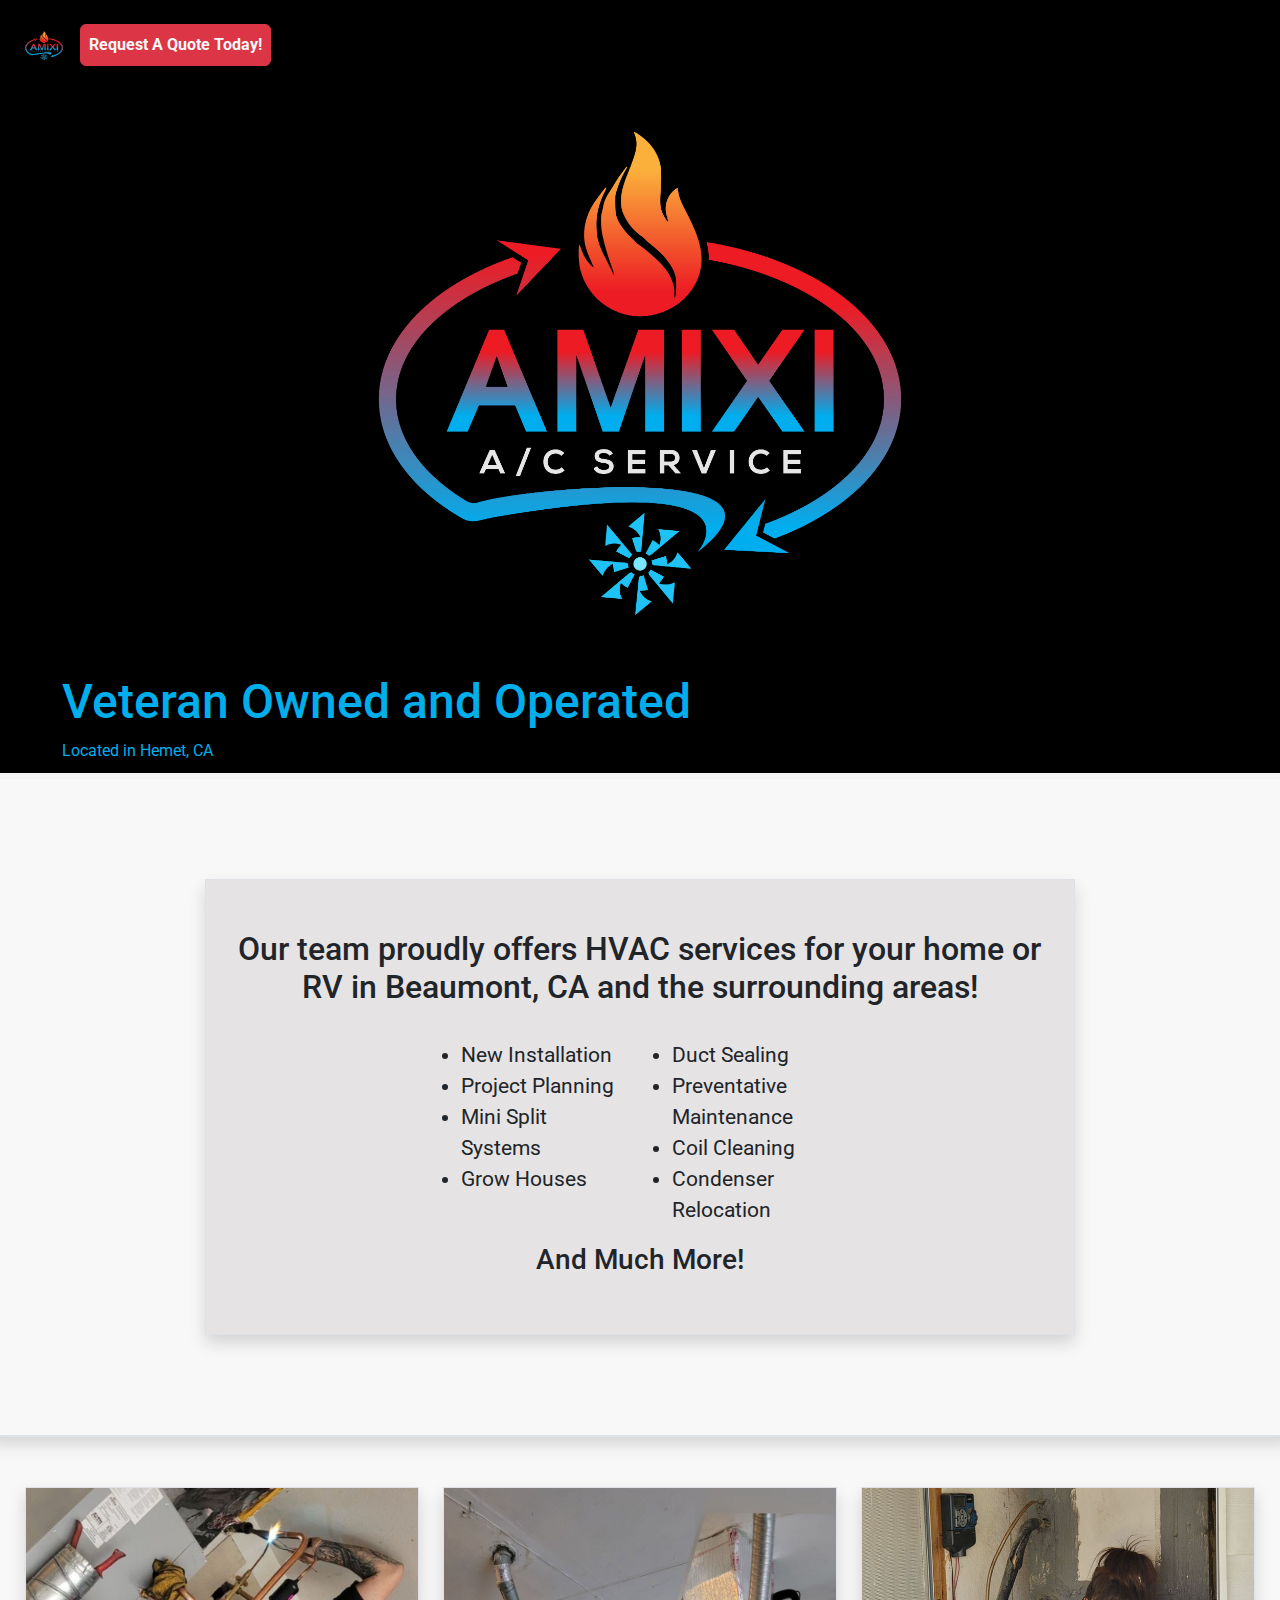
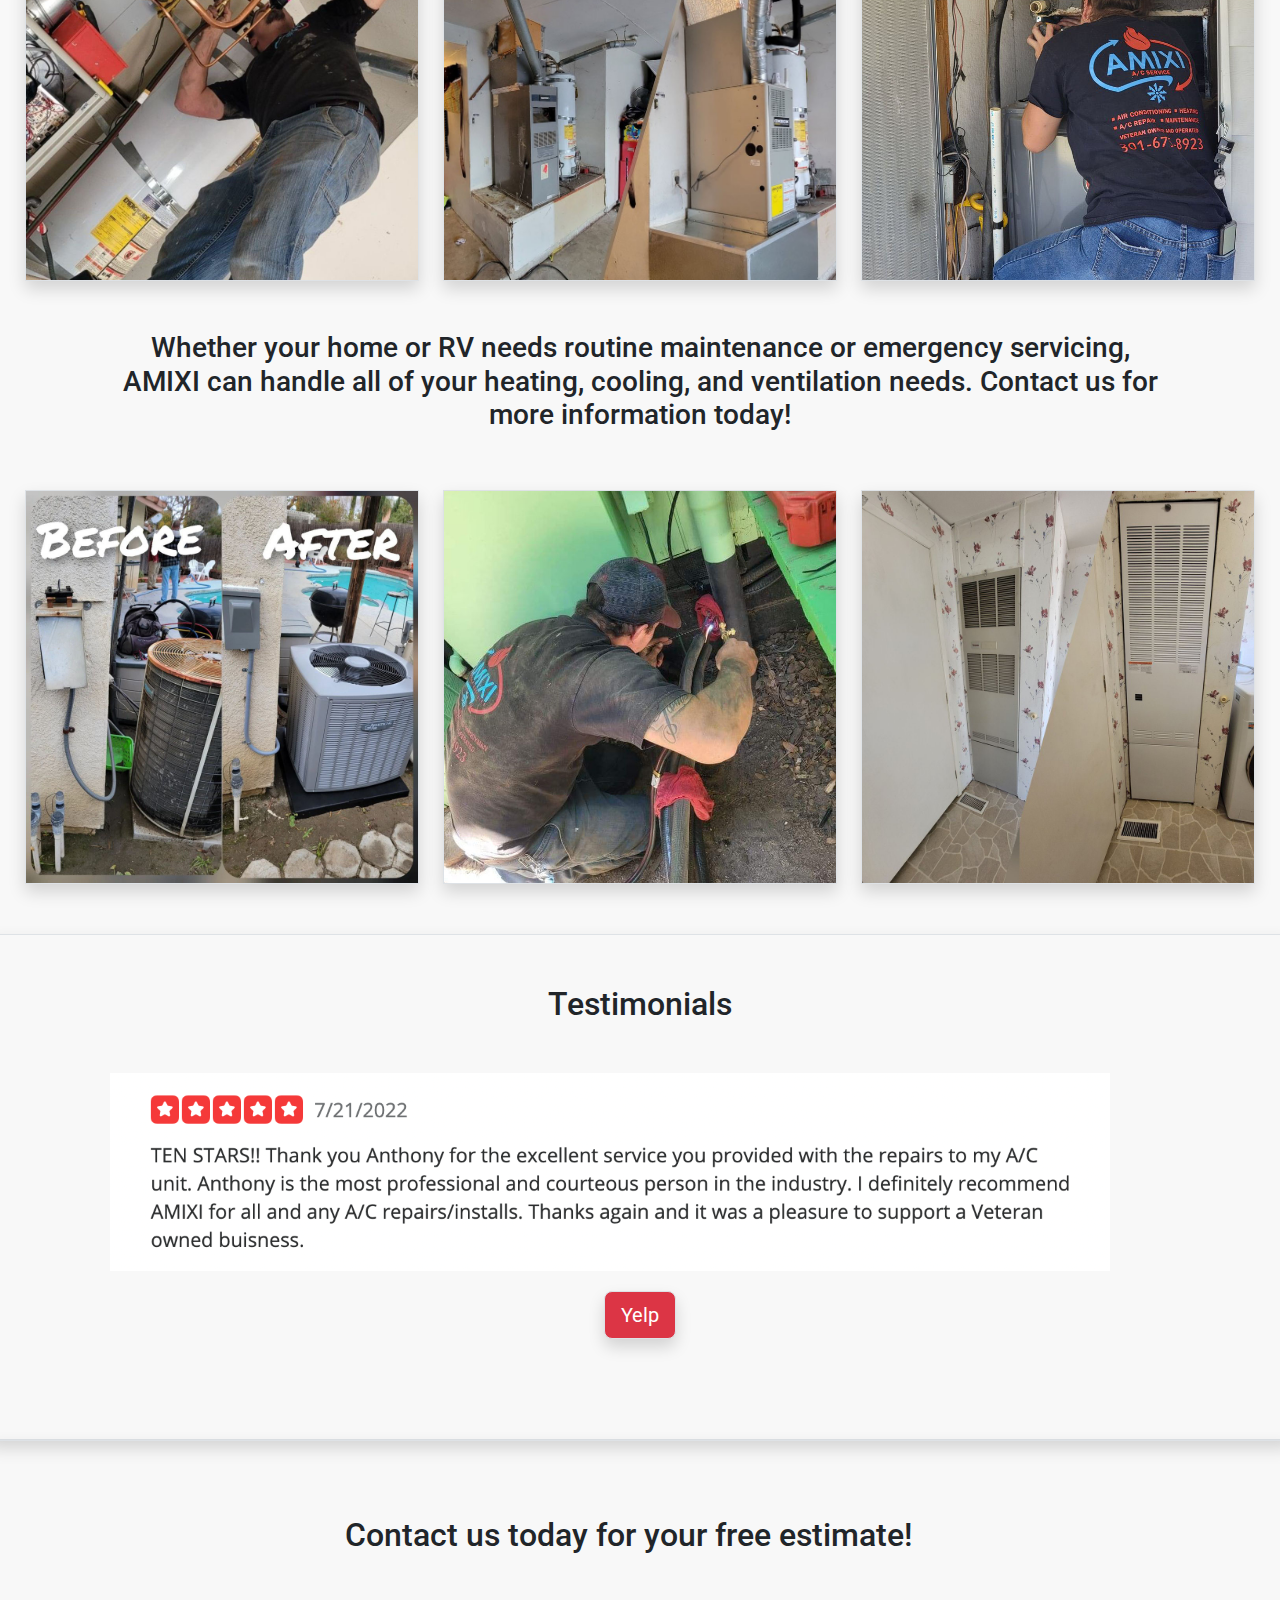
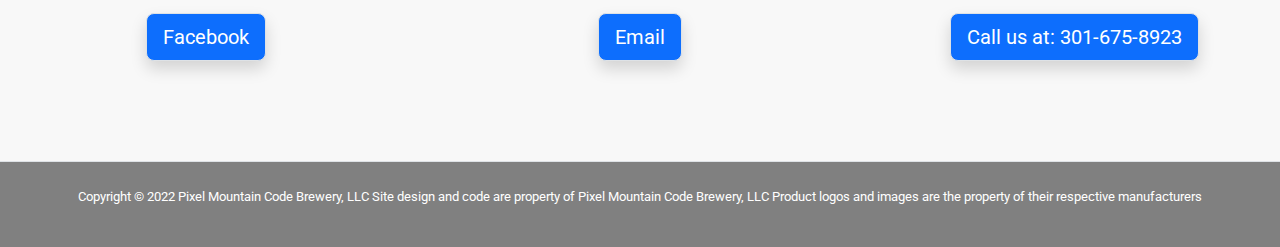
<file: index.html>
<!DOCTYPE html>
<!-- Comments are Cmd FWDSlash -->
<html>

<head>
    <title>AMIXI AC Services</title>
    <meta name="viewport" content="width=device-width, initial-scale=1">
    <link rel="preconnect" href="https://fonts.googleapis.com">
    <link rel="preconnect" href="https://fonts.gstatic.com" crossorigin>
    <link href="https://fonts.googleapis.com/css2?family=Roboto:wght@300;400;700&display=swap" rel="stylesheet">
    <link rel="stylesheet" href="https://cdn.jsdelivr.net/npm/bootstrap@5.2.0/dist/css/bootstrap.min.css">
    <link rel="stylesheet" href="AMIXI_Styles.css">

</head>

<body>
    <main>

        Navbar. Set to scroll to different areas of the page, with Request a Quote -->
        <nav class="navbar navbar-expand-lg fixed-top bg-black justify-content-end" id="navbar">

            <div class="container-fluid">
                    <nav class="navbar navbar-expand-lg navbar-dark">
                    <div class="container-fluid justify-content-end">
                        <a class="navbar-brand" href="Index.html">
                            <img src="Pictures/AMIXILogo2.jpg" width="40" height="30"
                                class="d-inline-block align-center" alt="AMIXI"> 
                        </a>
                        <div class="navbar justify-content-end">
                        <ul class="navbar-nav text-bg-danger border border-danger rounded">
                            <li class="nav-item ">
                                <a class="nav-link rounded text-light" href="Project_Request.html"><b>Request A Quote
                                        Today!</b>
                                </a>
                            </li>
                        </ul>
                      </div>
                    </div>
             </div>
       </nav>
           



        <div class="container-fluid">
            <!-- Main Logo - Open at the top of the page -->
            <div class="row" id="toplevel">
                <div class="col">
                    <img src="Pictures/AMIXINewLogo.jpg" class="img-fluid" alt="AMIXI Logo">
                </div>
            </div>
            <div class="row">
                <div class="col" id="about">
                    <h1 class="top">Veteran Owned and Operated</h1>
                    <p class="top">Located in Hemet, CA</p>

                </div>
            </div>
        </div>

            <div class="row justify-content-center border-bottom shadow" id="underlogo"> 
                
                <div class="col-sm-12 col-md-8">
                    <div class="row border shadow" id="bio">
                        <h2 class="text-center" id="listquote">Our team proudly offers HVAC services for your home or RV
                            in Beaumont, CA and the surrounding areas!</h2>
    
                        <div class="row listitems d-flex justify-content-center">
                         
                            <div class="col-sm-12 col-lg-3">
                                <ul class = "">
                                    <li>New Installation</li>
                                    <li>Project Planning</li>
                                    <li>Mini Split Systems</li>
                                    <li>Grow Houses</li>
                                </ul>
                            </div>
                            
                            <div class="col-sm-12 col-lg-3">
                                <ul class = "" >
                                    <li>Duct Sealing</li>
                                    <li>Preventative Maintenance</li>
                                    <li>Coil Cleaning</li>
                                    <li>Condenser Relocation</li>
                                </ul>
                            </div>
                                 
                        </div>

                        <h3 class="text-center">And Much More!</h3>
                    </div>
                </div>


            </div>
        </div>
        <div class="row align-items-top border-top" id="secondlevel">
            <div class="col-sm-6 col-lg-4 d-flex justify-content-center">
                <img src="Pictures/Choices/Selections/Ant2.jpg" class="img-fluid border shadow" alt="">
            </div>
            <div class="col-sm-6 col-lg-4 d-flex justify-content-center">
                <img src="Pictures/Choices/Selections/BeforeAfter2.jpg" class="img-fluid border shadow" alt="">
            </div>
            <div class="col-sm-6 col-lg-4 d-flex justify-content-center">
                <img src="Pictures/Choices/Selections/Ash1.jpg" class="img-fluid border shadow" alt="">
            </div>
        </div>
        <div class="row">
            <div class="col"></div>
            <div class="col-md-10">
                <h3 class="text-center" id="sometext">Whether your home or RV needs routine maintenance or emergency
                    servicing, AMIXI can handle all of your heating, cooling, and ventilation needs. Contact us for more
                    information today!</h3>
            </div>
            <div class="col"></div>
        </div>
        <div class="row align-items-top" id="secondlevel">
            <div class="col-sm-6 col-lg-4 d-flex justify-content-center">
                <img src="Pictures/Choices/Selections/BeforeAfter3.jpg" class="img-fluid border shadow" alt="">
            </div>
            <div class="col-sm-6 col-lg-4 d-flex justify-content-center">
                <img src="Pictures/Choices/Selections/Ant3.jpg" class="img-fluid border shadow" alt="">
            </div>
            <div class="col-sm-6 col-lg-4 d-flex justify-content-center">
                <img src="Pictures/Choices/Selections/BeforeAfter1.jpg" class="img-fluid border shadow" alt="">
            </div>
        </div>

        <div class="row border shadow" id="thirdlevel">
            <div class="col-sm-0 col-lg-1" id="thingsandsuch"></div>
            <div class="col-sm-12 col-lg-10">
                <h2 id="Reviews" class="d-flex justify-content-center">Testimonials</h2>

                <div id="reveiwslides" class="carousel slide d-flex align-items-center justify-content-center" data-bs-ride="carousel">
                    <div class="carousel-inner">
                        <div class="carousel-item active ">
                            <img src="Pictures/Screen Shot 2022-08-15 at 8.16.05 PM.png" class="d-block w-100 .active"
                                id="reviewphotos" alt="...">
                        </div>
                        <div class="carousel-item">
                            <img src="Pictures/Screen Shot 2022-08-15 at 8.16.50 PM.png" class="d-block w-100"
                                id="reviewphotos" alt="...">
                        </div>
                        <div class="carousel-item">
                            <img src="Pictures/Screen Shot 2022-08-15 at 8.17.17 PM.png" class="d-block w-100"
                                id="reviewphotos" alt="...">
                        </div>
                        <div class="carousel-item">
                            <img src="Pictures/Screen Shot 2022-08-15 at 8.17.42 PM.png" class="d-block w-100"
                                id="reviewphotos" alt="...">
                        </div>
                        <div class="carousel-item">
                            <img src="Pictures/Screen Shot 2022-08-15 at 8.18.25 PM.png" class="d-block w-100"
                                id="reviewphotos" alt="...">
                        </div>
                        <div class="carousel-item">
                            <img src="Pictures/Screen Shot 2022-08-15 at 8.20.20 PM.png" class="d-block w-100"
                                id="reviewphotos" alt="...">
                        </div>
                    </div>
                </div>
                <div class="row">
                    <div class="col"></div>
                    <div class="col-4 d-flex justify-content-center">
                        <a href="https://www.yelp.com/biz/amixi-ac-service-hemet-4"
                            class="btn btn-danger btn-lg border shadow" role="button" id="ReviewButton">Yelp</a>
                    </div>
                    <div class="col"></div>
                </div>
                <div class="col-sm-2"></div>
            </div>
        </div>
        <div class="row border shadow" id="lastlevel">
            <div class="row">
                
                <div class="col text-center">
                    <h2 id="lastrow">Contact us today for your free estimate!</h2>
                </div>
               
            </div>
            <div class="col-sm-12 col-md-4 d-flex justify-content-center">
                <a href="https://www.facebook.com/Amixiac" class="btn btn-primary border shadow btn-lg"
                    role="button">Facebook</a>
            </div>
            <div class="col-sm-12 col-md-4 d-flex justify-content-center">
                <a href="mailto: amixi@gmail.com" class="btn btn-primary border shadow btn-lg" role="button">Email</a>
            </div>
            <div class="col-sm-12 col-md-4 d-flex justify-content-center">
                <a href="tel:301-675-8923" class=" btn btn-primary border shadow btn-lg">Call us at: 301-675-8923</a>
            </div>
        </div>

        <div class="row" id="pixelmountain">
           
            <div class="col text-center">
                <p>Copyright © 2022 Pixel Mountain Code Brewery, LLC
                    Site design and code are property of Pixel Mountain Code Brewery, LLC
                    Product logos and images are the property of their respective manufacturers</p>
            </div>
           
        </div>
        </div>

    
        <script src="app.js"></script>
        <script src="https://cdn.jsdelivr.net/npm/bootstrap@5.2.0/dist/js/bootstrap.bundle.min.js"></script>
</body>

</html>
</file>
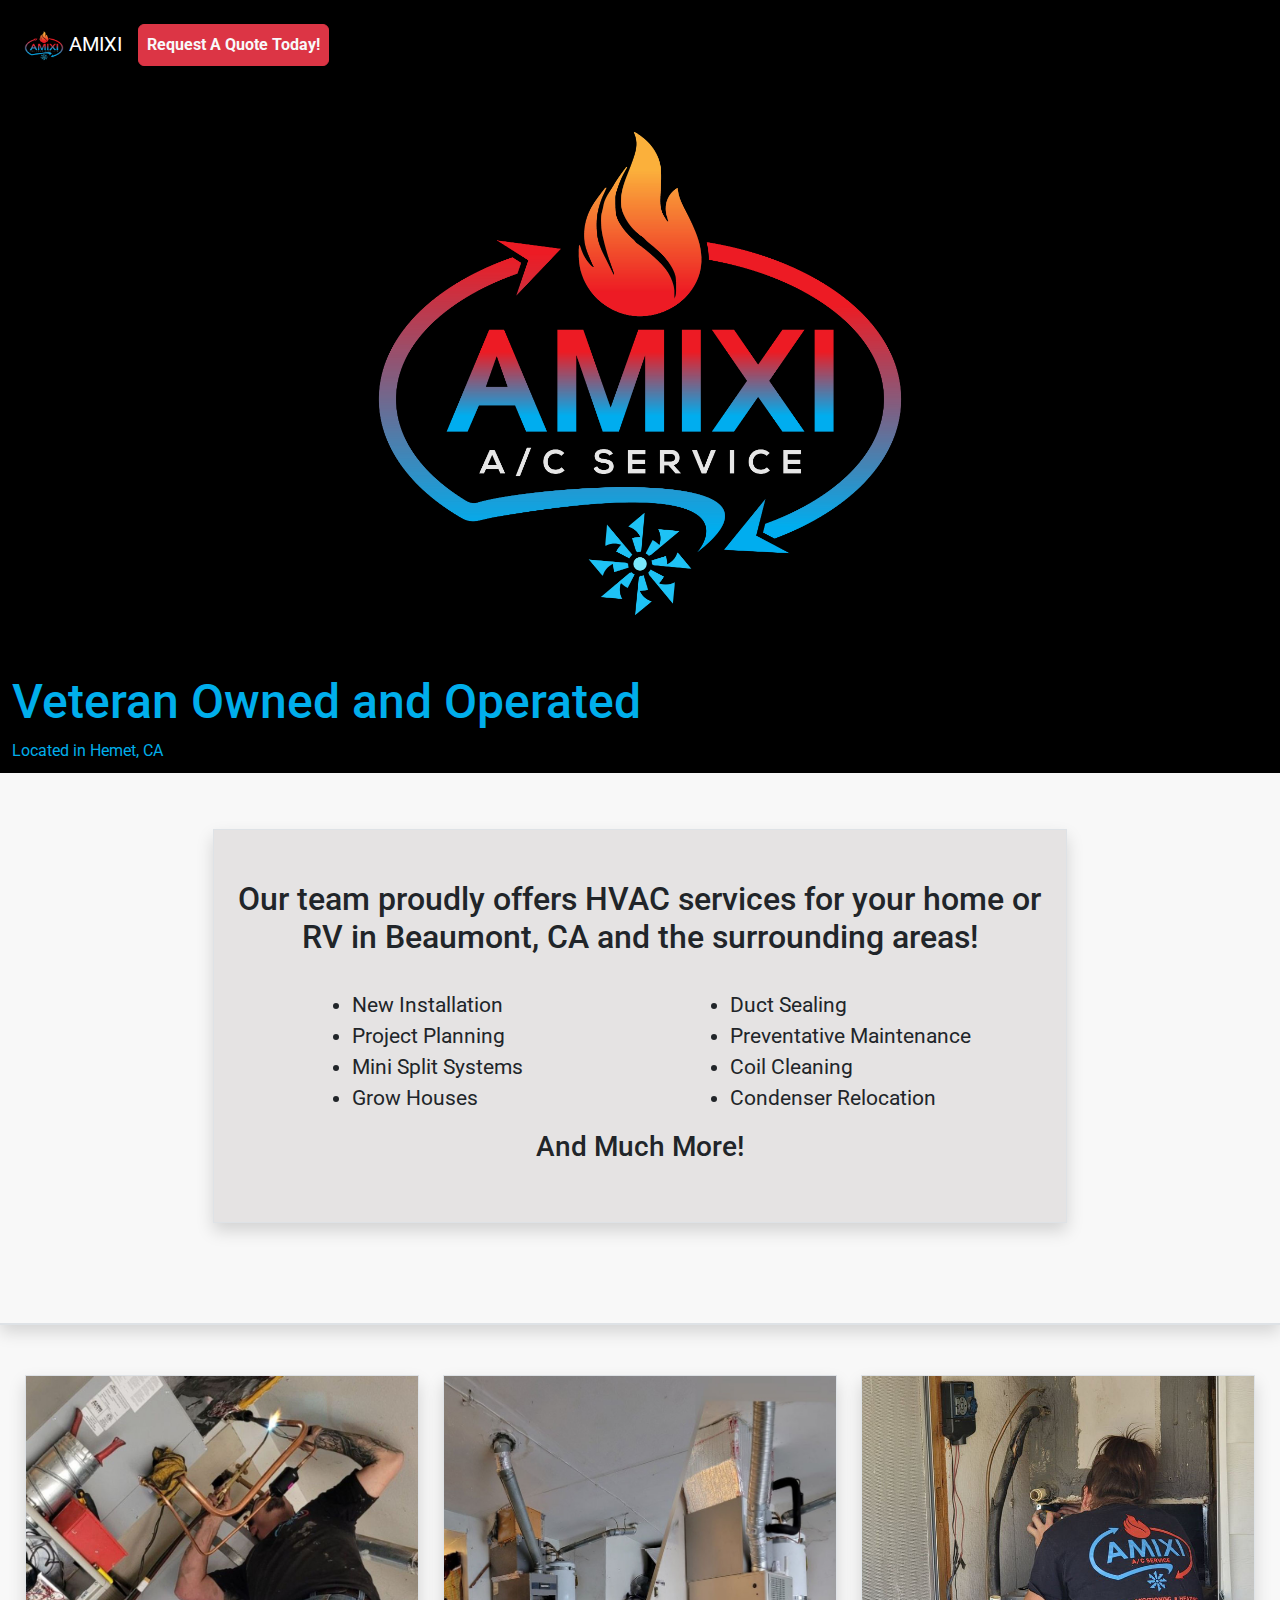
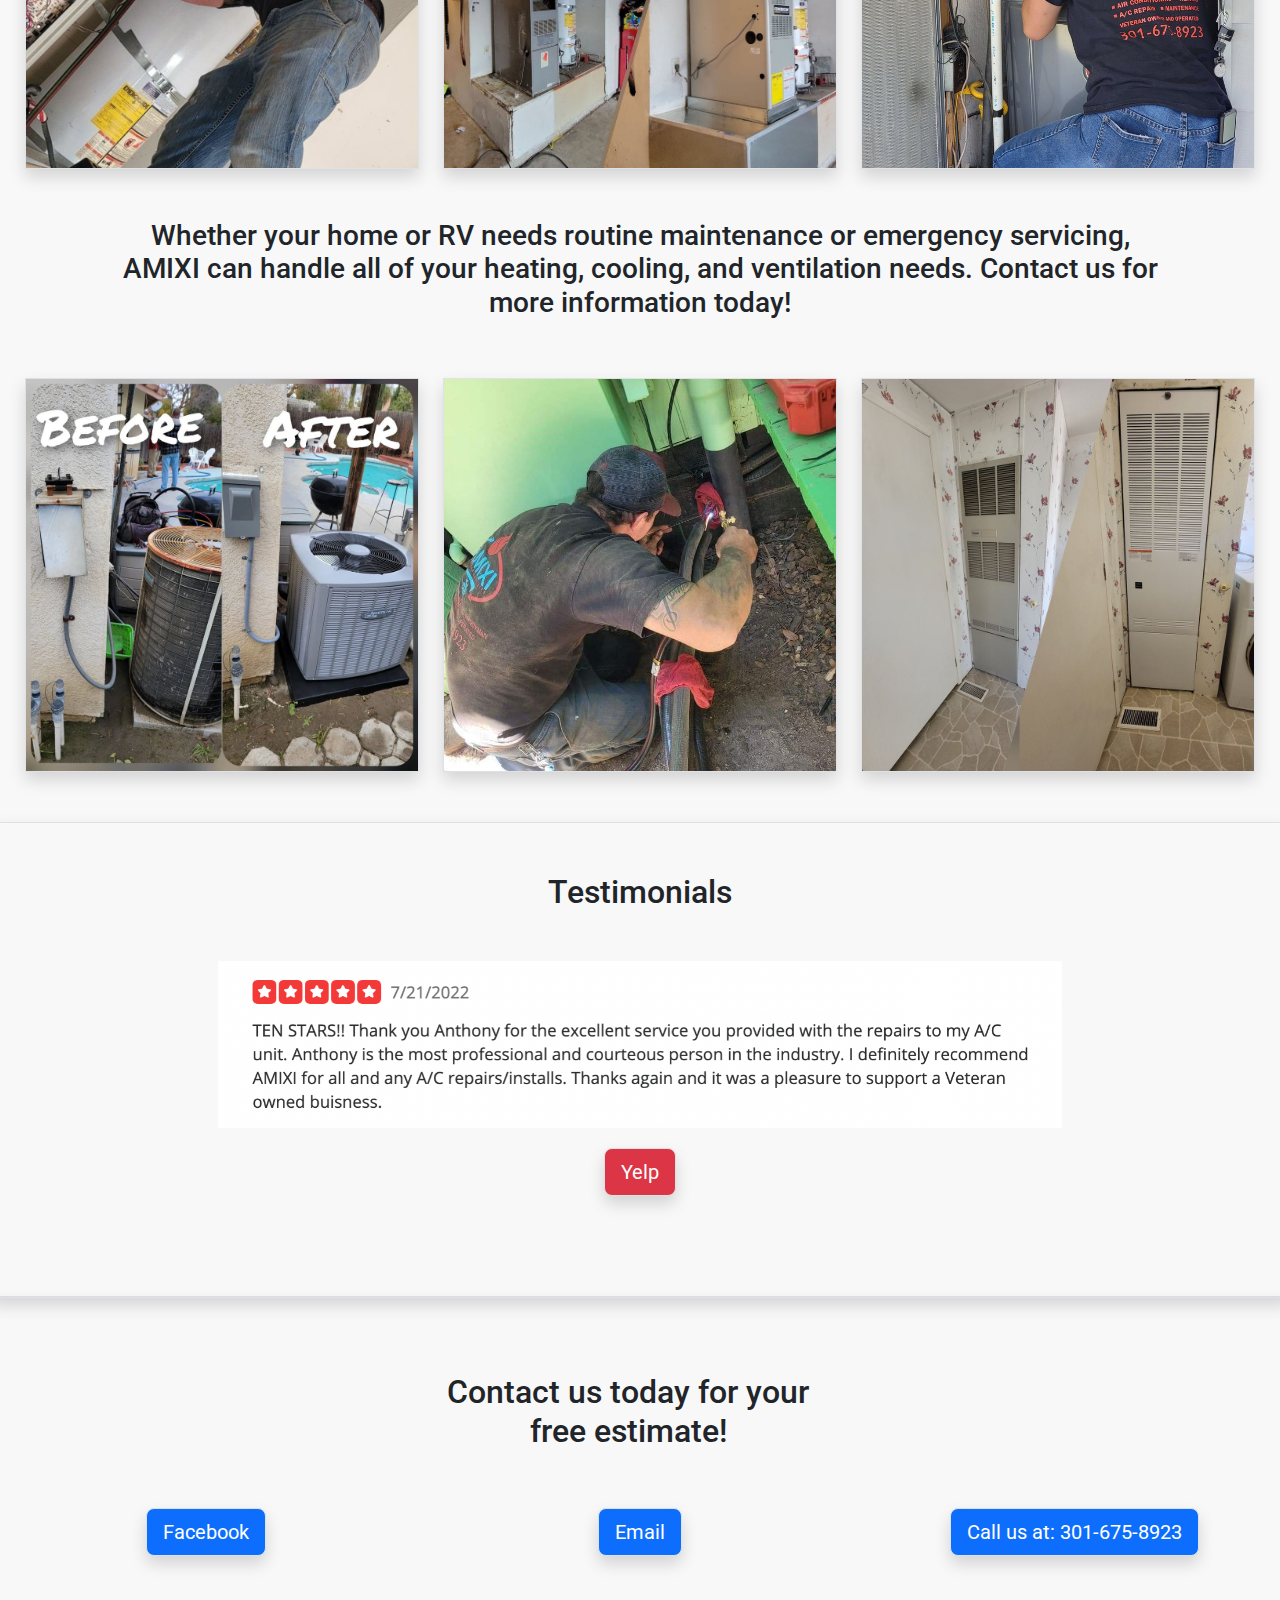
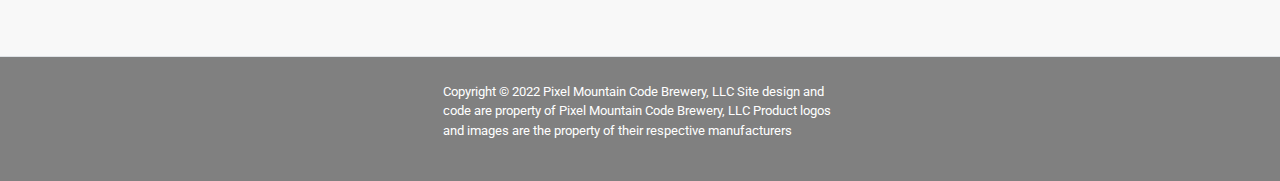
<file: Index.html>
<!DOCTYPE html>
<!-- Comments are Cmd FWDSlash -->
<html>

<head>
    <title>AMIXI AC Services</title>
    <link rel="preconnect" href="https://fonts.googleapis.com">
    <link rel="preconnect" href="https://fonts.gstatic.com" crossorigin>
    <link href="https://fonts.googleapis.com/css2?family=Roboto:wght@300;400;700&display=swap" rel="stylesheet">
    <link rel="stylesheet" href="https://cdn.jsdelivr.net/npm/bootstrap@5.2.0/dist/css/bootstrap.min.css">
    <link rel="stylesheet" href="AMIXI_Styles.css">

</head>

<body>
    <main>

        Navbar. Set to scroll to different areas of the page, with Request a Quote -->
        <nav class="navbar navbar-expand-lg fixed-top bg-black justify-content-end" id="navbar">

            <div class="container-fluid">
                <!-- <a class="navbar-brand" href="#"><img src="Pictures/AMIXILogo.jpeg" alt="logo" class="tinynavbarphoto"></a> -->
                <!-- <button class="navbar-toggler" type="button" data-bs-toggle="collapse"
                        data-bs-target="#navbarSupportedContent" aria-controls="navbarSupportedContent"
                        aria-expanded="false" aria-label="Toggle navigation">
                        <span class="navbar-toggler-icon"></span>
                    </button> -->
                <nav class="navbar navbar-expand-lg navbar-dark">
                    <div class="container-fluid justify-content-end">


                        <a class="navbar-brand" href="Index.html">
                            <img src="AMIXILogo2.jpg" width="40" height="30"
                                class="d-inline-block align-center" alt="">
                            AMIXI
                        </a>
                        <div class="navbar justify-content-end">
                        <ul class="navbar-nav text-bg-danger border border-danger rounded">
                            <li class="nav-item ">
                                <a class="nav-link rounded text-light" href="Project_Request.html"><b>Request A Quote
                                        Today!</b></a>
                            </li>
                        </ul>
                    </div>
                    </div>
                </nav>





                <!-- <li class="nav-item">
                                <a class="nav-link" href="#Services">Services</a>
                            </li>
                            <li class="nav-item">
                                <a class="nav-link" href="#Reviews">Reviews</a>
                            </li>
                            <li class="nav-item">
                                <a class="nav-link" href="#Links">Links</a> -->



            </div>

        </nav>



        <div class="container-fluid">
            <!-- Main Logo - Open at the top of the page -->
            <div class="row" id="toplevel">
                <div class="col">
                    <img src="AMIXINewLogo.jpg" class="mainlogo" alt="AMIXI Logo">
                </div>
            </div>
            <div class="row">
                <div class="col" id="toplevel">
                    <h1 class="top">Veteran Owned and Operated</h1>
                    <p class="top">Located in Hemet, CA</p>

                </div>
            </div>

            <div class="row justify-content-center border-bottom shadow" id="underlogo">
                <div class="col-sm-12 col-md-8">
                    <div class="row border shadow" id="bio">
                        <h2 class="text-center" id="listquote">Our team proudly offers HVAC services for your home or RV
                            in Beaumont, CA and the surrounding areas!</h2>
    
                        <div class="row listitems">
                            <div class="col-sm-12 col-md-6 d-flex justify-content-center">
                                <ul>
                                    <li>New Installation</li>
                                    <li>Project Planning</li>
                                    <li>Mini Split Systems</li>
                                    <li>Grow Houses</li>
                                </ul>
                            </div>
                            <div class="col-sm-12 col-md-6 d-flex justify-content-center">
                                <ul>
                                    <li>Duct Sealing</li>
                                    <li>Preventative Maintenance</li>
                                    <li>Coil Cleaning</li>
                                    <li>Condenser Relocation</li>
                                </ul>
                            </div>
                         
            
                        </div>

                        <h3 class="text-center">And Much More!</h3>
                    </div>
                </div>


            </div>
        </div>
        <div class="row align-items-top border-top" id="secondlevel">
            <div class="col-sm-12 col-xl-4 d-flex justify-content-center">
                <img src="Ant2.jpg" class="img-fluid border shadow" alt="">
            </div>
            <div class="sol-sm-12 col-xl-4 d-flex justify-content-center">
                <img src="BeforeAfter2.jpg" class="img-fluid border shadow" alt="">
            </div>
            <div class="col-sm-12 col-xl-4 col-lg-6 d-flex justify-content-center">
                <img src="Ash1.jpg" class="img-fluid border shadow" alt="">
            </div>
        </div>
        <div class="row">
            <div class="col"></div>
            <div class="col-md-10">
                <h3 class="text-center" id="sometext">Whether your home or RV needs routine maintenance or emergency
                    servicing, AMIXI can handle all of your heating, cooling, and ventilation needs. Contact us for more
                    information today!</h3>
            </div>
            <div class="col"></div>
        </div>
        <div class="row align-items-top" id="secondlevel">
            <div class="col-xl-4">
                <img src="BeforeAfter3.jpg" class="img-fluid border shadow" alt="">
            </div>
            <div class="col-xl-4">
                <img src="Ant3.jpg" class="img-fluid border shadow" alt="">
            </div>
            <div class="col-xl-4">
                <img src="BeforeAfter1.jpg" class="img-fluid border shadow" alt="">
            </div>
        </div>

        <div class="row border shadow" id="thirdlevel">
            <div class="col-sm-2" id="thingsandsuch"></div>
            <div class="col-sm-8">
                <h2 id="Reviews" class="d-flex justify-content-center">Testimonials</h2>

                <div id="reveiwslides" class="carousel slide" data-bs-ride="carousel">
                    <div class="carousel-inner">
                        <div class="carousel-item active ">
                            <img src="Screen Shot 2022-08-15 at 8.16.05 PM.png" class="d-block w-100 .active"
                                id="reviewphotos" alt="...">
                        </div>
                        <div class="carousel-item">
                            <img src="Screen Shot 2022-08-15 at 8.16.50 PM.png" class="d-block w-100"
                                id="reviewphotos" alt="...">
                        </div>
                        <div class="carousel-item">
                            <img src="Screen Shot 2022-08-15 at 8.17.17 PM.png" class="d-block w-100"
                                id="reviewphotos" alt="...">
                        </div>
                        <div class="carousel-item">
                            <img src="Screen Shot 2022-08-15 at 8.17.42 PM.png" class="d-block w-100"
                                id="reviewphotos" alt="...">
                        </div>
                        <div class="carousel-item">
                            <img src="Screen Shot 2022-08-15 at 8.18.25 PM.png" class="d-block w-100"
                                id="reviewphotos" alt="...">
                        </div>
                        <div class="carousel-item">
                            <img src="Screen Shot 2022-08-15 at 8.20.20 PM.png" class="d-block w-100"
                                id="reviewphotos" alt="...">
                        </div>
                    </div>
                </div>
                <div class="row">
                    <div class="col"></div>
                    <div class="col-4 d-flex justify-content-center">
                        <a href="https://www.yelp.com/biz/amixi-ac-service-hemet-4"
                            class="btn btn-danger btn-lg border shadow" role="button" id="ReviewButton">Yelp</a>
                    </div>
                    <div class="col"></div>
                </div>
                <div class="col-sm-2"></div>
            </div>
        </div>
        <div class="row border shadow" id="lastlevel">
            <div class="row">
                <div class="col"></div>
                <div class="col text-center">
                    <h2 id="lastrow">Contact us today for your free estimate!</h2>
                </div>
                <div class="col"></div>
            </div>
            <div class="col d-flex justify-content-center">
                <a href="https://www.facebook.com/Amixiac" class="btn btn-primary border shadow btn-lg"
                    role="button">Facebook</a>
            </div>
            <div class="col d-flex justify-content-center">
                <a href="mailto: amixi@gmail.com" class="btn btn-primary border shadow btn-lg" role="button">Email</a>
            </div>
            <div class="col d-flex justify-content-center">
                <a href="tel:301-675-8923" class=" btn btn-primary border shadow btn-lg">Call us at: 301-675-8923</a>
            </div>
        </div>

        <div class="row" id="pixelmountain">
            <div class="col"></div>
            <div class="col">
                <p>Copyright © 2022 Pixel Mountain Code Brewery, LLC
                    Site design and code are property of Pixel Mountain Code Brewery, LLC
                    Product logos and images are the property of their respective manufacturers</p>
            </div>
            <div class="col"></div>
        </div>
        </div>

        <!-- <p class="bio"></p> -->
        <script src="app.js"></script>
        <script src="https://cdn.jsdelivr.net/npm/bootstrap@5.2.0/dist/js/bootstrap.bundle.min.js"></script>
</body>

</html>
</file>
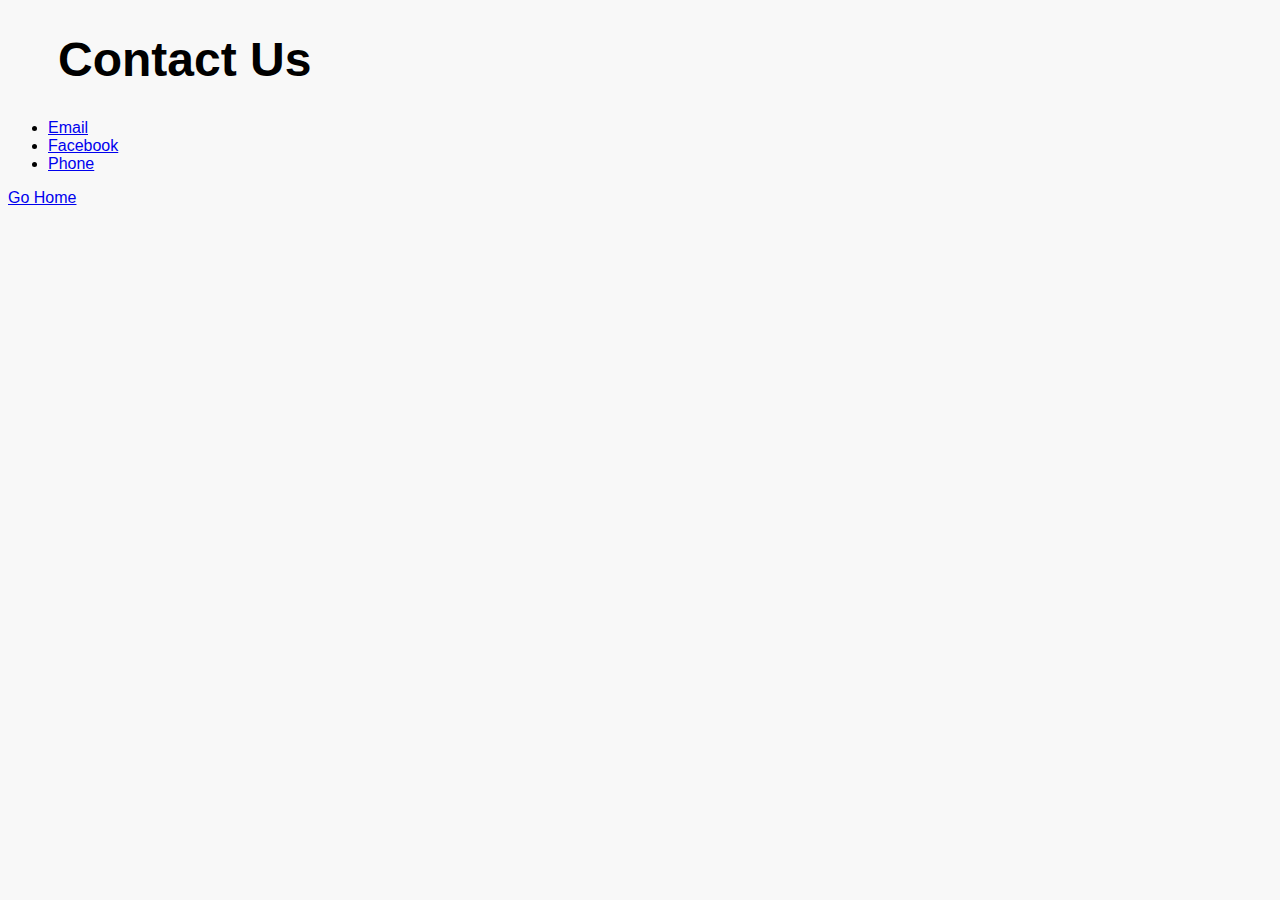
<file: About.html>
<!DOCTYPE html>
<html lang="en">

<head>
    <meta charset="UTF-8">
    <meta http-equiv="X-UA-Compatible" content="IE=edge">
    <meta name="viewport" content="width=device-width, initial-scale=1.0">
    <title>Contact Us</title>
    <link href="https://cdn.jsdelivr.net/npm/bootstrap@5.2.0/dist/css/bootstrap.min.css" rel="stylesheet" integrity="sha384-gH2yIJqKdNHPEq0n4Mqa/HGKIhSkIHeL5AyhkYV8i59U5AR6csBvApHHNl/vI1Bx" crossorigin="anonymous">
    <script src="https://cdn.jsdelivr.net/npm/bootstrap@5.2.0/dist/js/bootstrap.bundle.min.js" integrity="sha384-A3rJD856KowSb7dwlZdYEkO39Gagi7vIsF0jrRAoQmDKKtQBHUuLZ9AsSv4jD4Xa" crossorigin="anonymous"></script>
        <link rel="stylesheet" href="AMIXI_Styles.css">
</head>

<body>
    <h1>Contact Us</h1>

    <ul>
        <li><a href="anthony.mix333@gmail.com"> Email</a></li>
        <li><a href="https://www.facebook.com/Amixiac/about/?ref=page_internal">Facebook</a></li>
        <li><a href="(301) 675-8923">Phone</a></li>
    </ul>

    <a href="AMIXI.html"> Go Home </a>
</body>

</html>
</file>
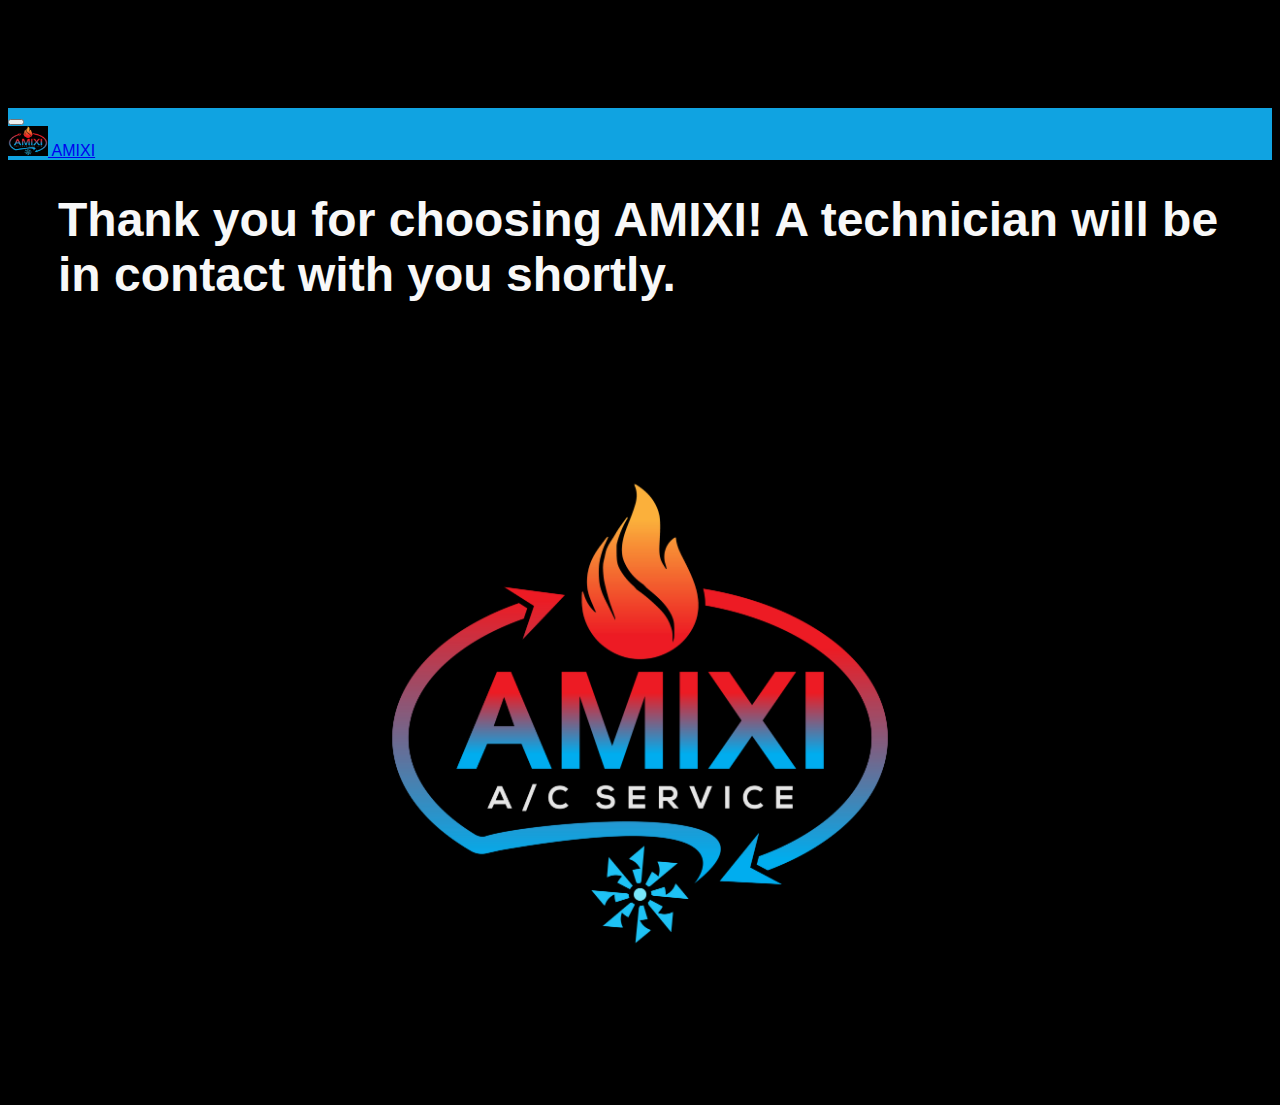
<file: ThankYou.html>
<!DOCTYPE html>
<html lang="en">

<head>
    <meta charset="UTF-8">
    <meta http-equiv="X-UA-Compatible" content="IE=edge">
    <meta name="viewport" content="width=device-width, initial-scale=1.0">
    <title>Thank You</title>
    <link href="https://cdn.jsdelivr.net/npm/bootstrap@5.2.0/dist/css/bootstrap.min.css" rel="stylesheet"
        integrity="sha384-gH2yIJqKdNHPEq0n4Mqa/HGKIhSkIHeL5AyhkYV8i59U5AR6csBvApHHNl/vI1Bx" crossorigin="anonymous">
    <script src="https://cdn.jsdelivr.net/npm/bootstrap@5.2.0/dist/js/bootstrap.bundle.min.js"
        integrity="sha384-A3rJD856KowSb7dwlZdYEkO39Gagi7vIsF0jrRAoQmDKKtQBHUuLZ9AsSv4jD4Xa"
        crossorigin="anonymous"></script>
    <link rel="stylesheet" href="AMIXI_Styles.css">
</head>
<!-- 
Navbar. Set to scroll to different areas of the page, with Request a Quote  -->
<nav class="navbar navbar-expand-lg fixed-top bg-black" id="navbar">

    <div class="container-fluid">
        <!-- <a class="navbar-brand" href="#"><img src="AMIXILogo.jpeg" alt="logo" class="tinynavbarphoto"></a> -->
        <button class="navbar-toggler" type="button" data-bs-toggle="collapse" data-bs-target="#navbarSupportedContent"
            aria-controls="navbarSupportedContent" aria-expanded="false" aria-label="Toggle navigation">
            <span class="navbar-toggler-icon"></span>
        </button>
        <nav class="navbar navbar-dark">
            <a class="navbar-brand" href="index.html">
                <img src="AMIXILogo2.jpg" width="40" height="30" class="d-inline-block align-center" alt="">
                AMIXI
            </a>
        </nav>

        <!-- <li class="nav-item">
                    <a class="nav-link" href="#Services">Services</a>
                </li>
                <li class="nav-item">
                    <a class="nav-link" href="#Reviews">Reviews</a>
                </li>
                <li class="nav-item">
                    <a class="nav-link" href="#Links">Links</a> -->
        </li>
        </ul>
        </form>
    </div>
    </div>
    </div>
</nav>

<body class="ThankYou">
    <div class="container">

    
    <div class="row">
        <div class="col">
            <h1 class="d-flex justify-content-center" id="ThankYou">Thank you for choosing AMIXI! A technician will be in
                contact with you shortly.</h1>
        </div>
    </div>
    <div class="row" id="ThankYouLogo">
        <div class="col">
            <img src="AMIXINewLogo.jpg" class="mainlogo" alt="AMIXI Logo">
        </div>
    </div>
</div>
</body>

</html>
</file>
<file: AMIXI_Styles.css>
body {
    font-family: Roboto, sans-serif;
      background-color:#f8f8f8;
}


    @media (min-width: 500px) {  
        h1 {font-size:1.5rem;} /*1rem = 16px*/
      }
       
      /* Medium devices (tablets, 768px and up) The navbar toggle appears at this breakpoint */
      @media (min-width: 768px) {  
        h1 {font-size:2.0rem;} /*1rem = 16px*/
      }
       
      /* Large devices (desktops, 992px and up) */
      @media (min-width: 992px) { 
        h1 {font-size:2.5rem;} /*1rem = 16px*/
      }
       
      /* Extra large devices (large desktops, 1200px and up) */
      @media (min-width: 1200px) {  
        h1 {font-size:3rem;} /*1rem = 16px*/    
      }
    
    h1 {
        margin-left: 50px;
    }
    
   


#navbar {
    background-color: #10A3E1;
}

.top {
    margin-left: 50px;
    color: #00aeeb;
}

.mainlogo {
    width: 100%;
    
}

#about {
    margin-top: -50px;
}

#underlogo {
    background-color: #f8f8f8;
    padding-top: 100px;
    padding-bottom: 100px;
    
}

#bio {
    background-color: #e5e3e3;
    padding-top: 50px;
    padding-bottom: 50px;
}

#listquote {
    padding-bottom: 25px;
}

.listitems {
    font-size: 1.3em;
  
}
#secondlevel {
  
    padding-bottom: 50px;
    padding-top: 50px;
    padding-left: 25px;
    padding-right: 25px;


   

}
#scondlevelcol {
    border: #1d1f1d solid;
}

#sometext {
    padding-top: -100px;
    padding-bottom: -100px;
}

#potato {
    background-color: #f8f8f8;
    padding-top:50px;
    padding-bottom: 50px;
}

#testphotos {
    height: 400px;
    width: 400px;
}

#thirdlevel {
    background-color: #f8f8f8;
    padding-top: 50px;
    padding-bottom: 100px;
   
}
.bio {
    font-size: 1.5em;
}

#notpotato {
    background-color: #716862;
    padding-top:50px;
}

#third {
    background-color: #1d1f1d;
    color: #f8f8f8;
}

#toplevel {
    color: #f8f8f8;
    margin: -50px;
    
    
  
}


#Reviews {
    margin-bottom: 50px;
}

#reviewslides {
    padding: 50px;
    margin-bottom: 50px;
    width: max-content;
    height: fit-content;
}

#ReviewButton {
    margin-top: 20px;
}
  
  .item img {
      position: absolute;
      top: 0;
      left: 0;
      min-height: 300px;
  }

@media (min-width: 544px) {  
    .carousel-item {max-width: 530px;} /*1rem = 16px*/

  }
   
  /* Medium devices (tablets, 768px and up) The navbar toggle appears at this breakpoint */
  @media (min-width: 768px) {  
    .carousel-item {max-width: 700px;} /*1rem = 16px*/
  }
   
  /* Large devices (desktops, 992px and up) */
  @media (min-width: 992px) { 
    .carousel-item {max-width: 800px;} /*1rem = 16px*/
  }
   
  /* Extra large devices (large desktops, 1200px and up) */
  @media (min-width: 1200px) {  
    .carousel-item {max-width: 1000px;} /*1rem = 16px*/    
  }


  
#pixelmountain {
    background-color: grey;
    color: white;
    font-size: small;
    padding: 25px;
}

#requestpage {
    background-color:black;
    color: #f8f8f8;
}

#submitbutton {
    margin-top: 30px;
}
 
.RequestForm {
    padding-top: 50px;
    padding-left: 20px;

}

.RequestFormPage {
    background-color: black;
}

#lastrow {
    background-color: #f8f8f8;
    padding-bottom: 50px;
    padding-top: 25px;

}

.ThankYou {
    padding-top: 100px;
    color: #f8f8f8;
    background-color: black;
}
#ThankYouMessage {
    color: #f8f8f8;
}

#lastlevel {
    padding-bottom: 100px;
    padding-top: 50px;
}
</file>
